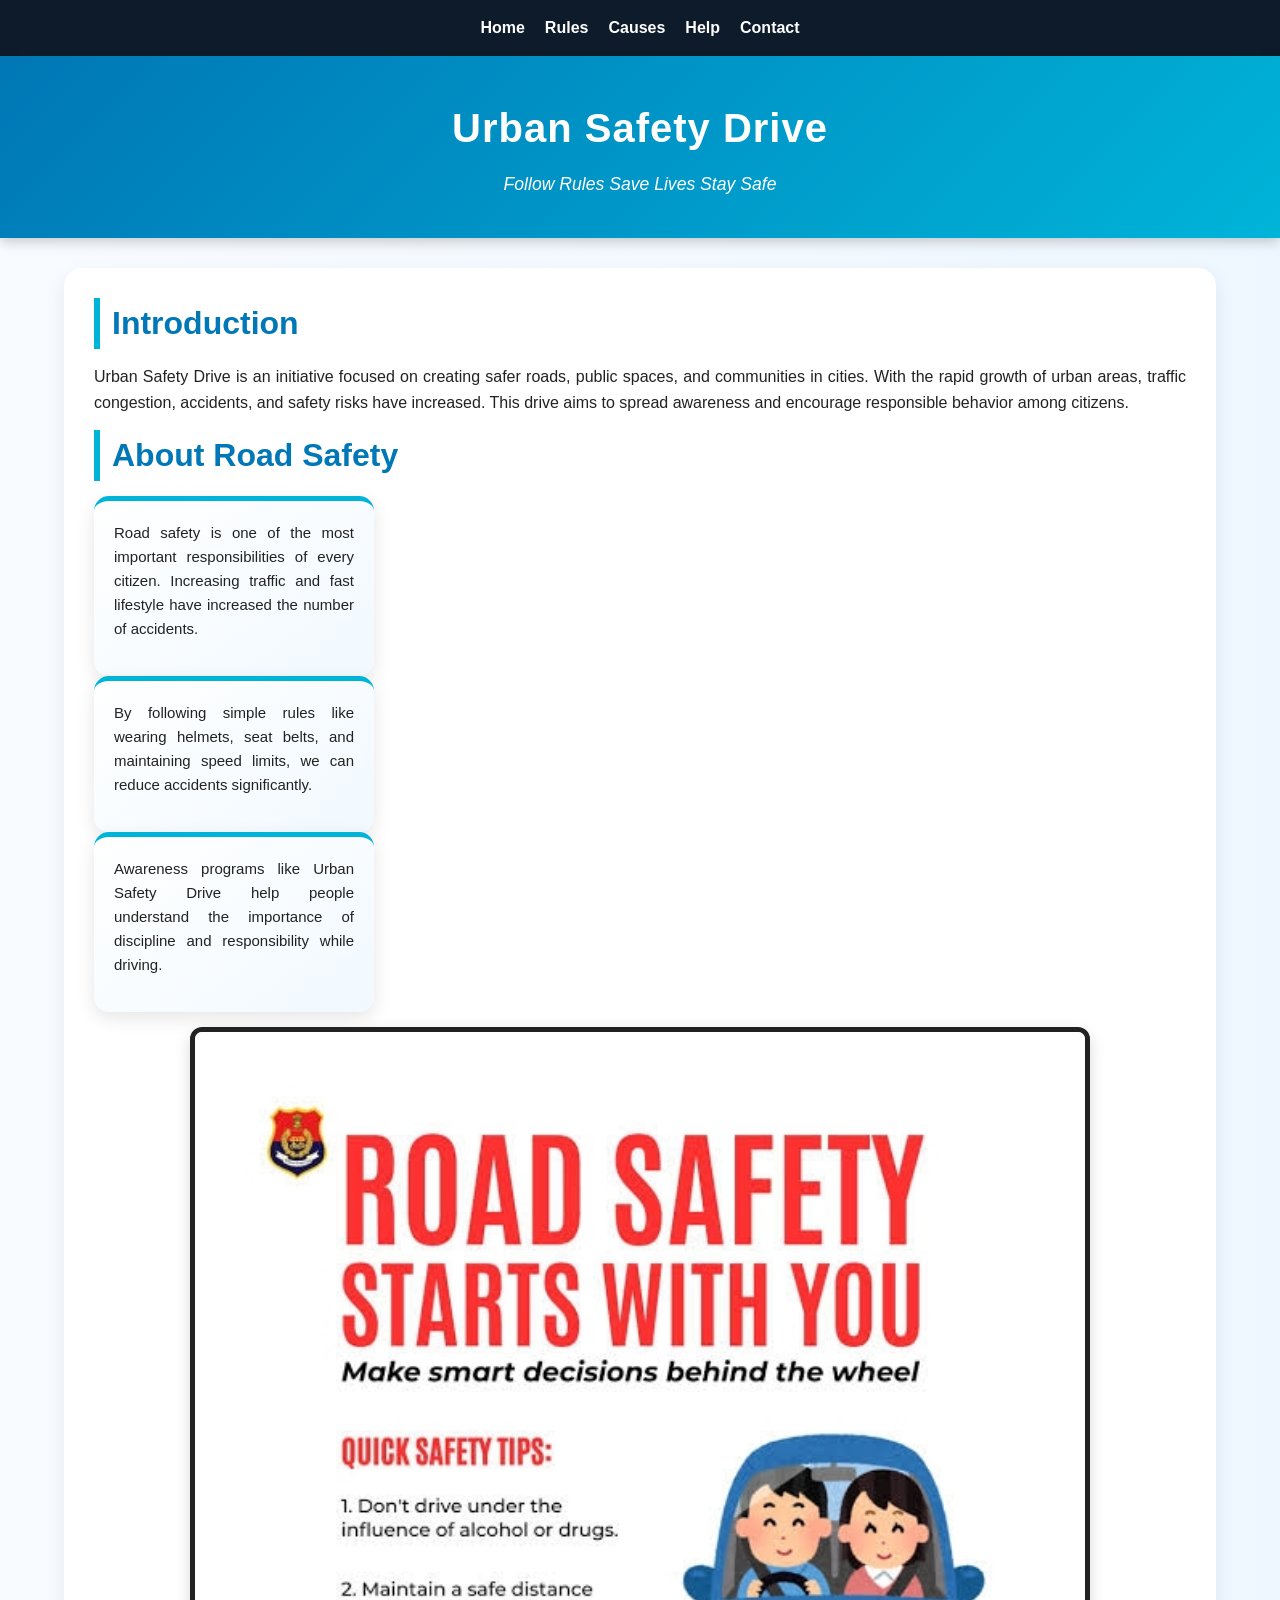
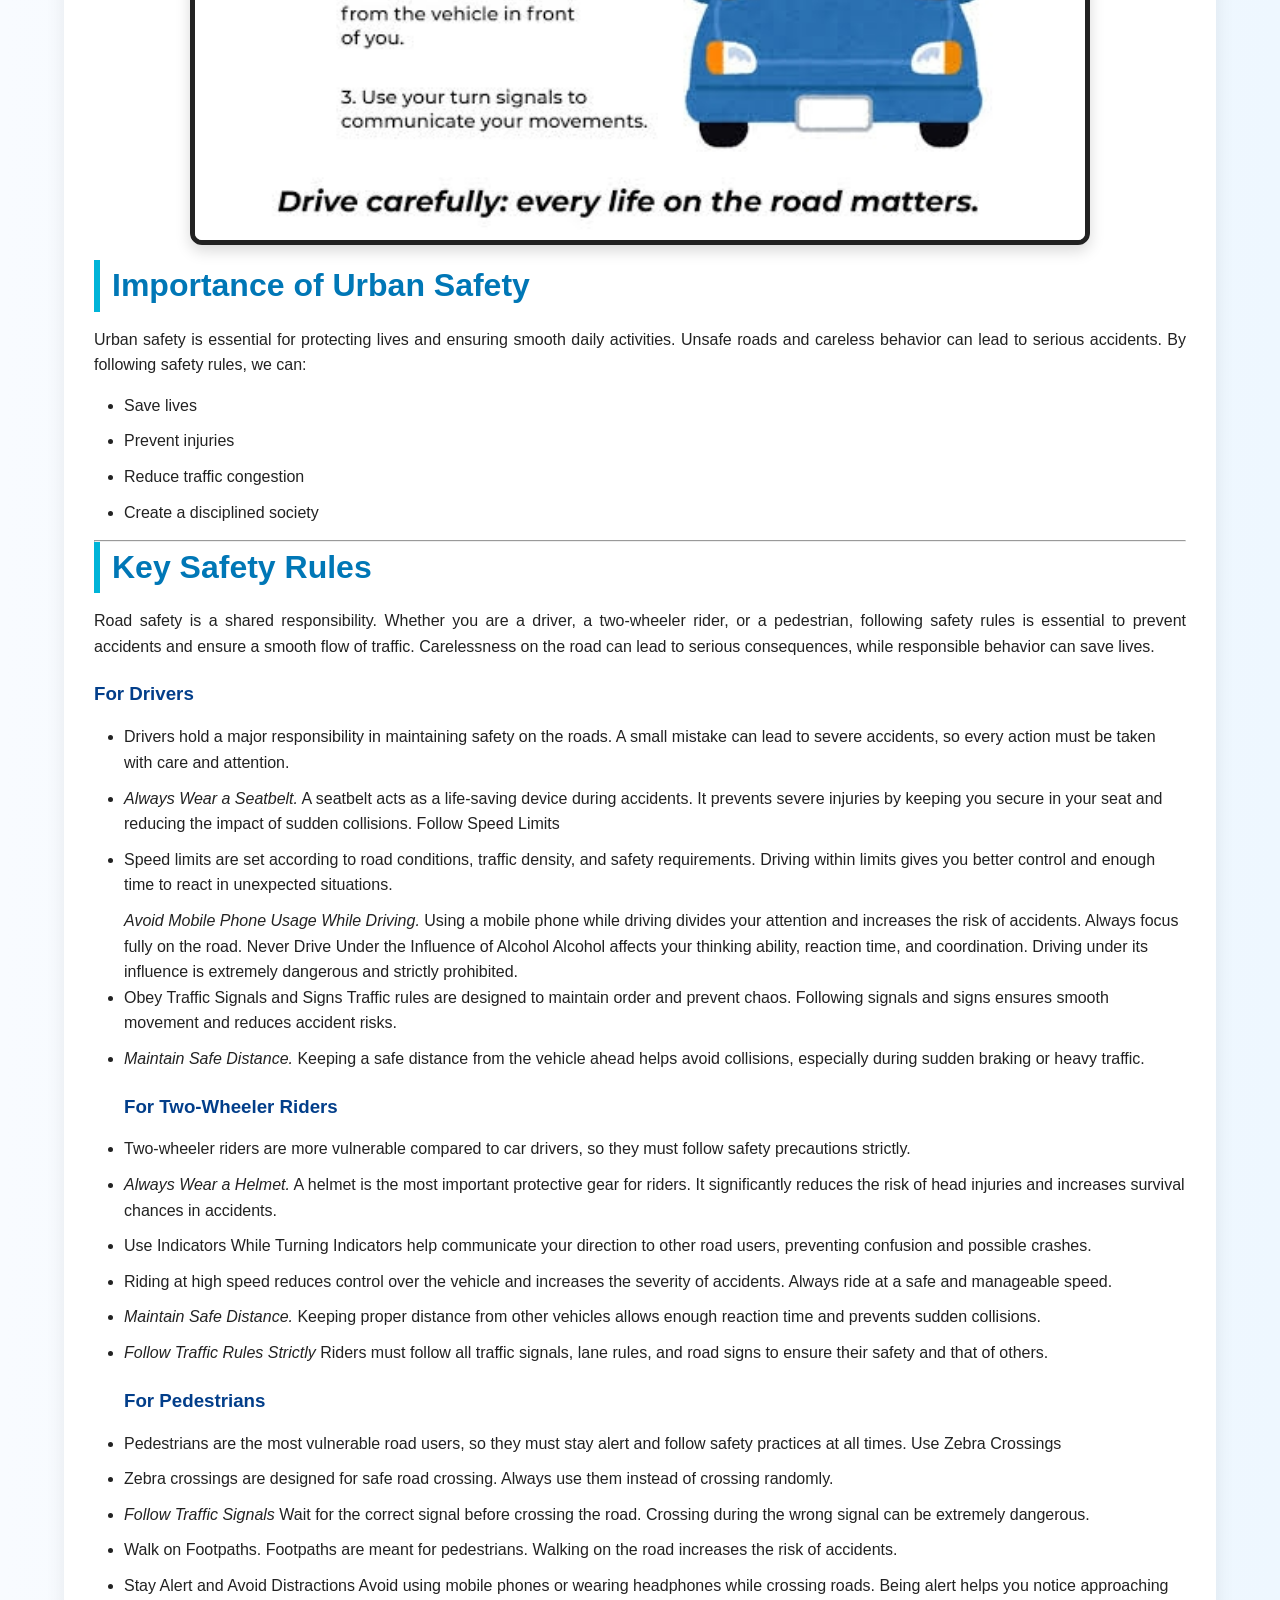
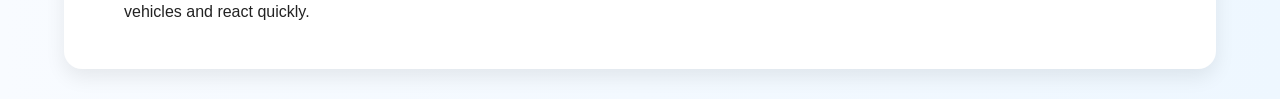
<file: index.html>
<!DOCTYPE html>
<html>
<head>
<title>Home</title>
<link rel="stylesheet" href="style.css">
</head>

<body>
    
<nav>
<a href="index.html">Home</a>
<a href="rules.html">Rules</a>
<a href="causes.html">Causes</a>
<a href="help.html">Help</a>
<a href="contact.html">Contact</a>
</nav>

<header>
<h1>Urban Safety Drive</h1>
<p><i>Follow Rules Save Lives Stay Safe</i></p>
</header>

<section>

<h2>Introduction</h2>

<p>Urban Safety Drive is an initiative focused on creating safer roads, public spaces, and communities in cities. With the rapid growth of urban areas, traffic congestion, accidents, and safety risks have increased. This drive aims to spread awareness and encourage responsible behavior among citizens.
</p>



<h2>About Road Safety</h2>

<div class="card">
<p>Road safety is one of the most important responsibilities of every citizen. Increasing traffic and fast lifestyle have increased the number of accidents.</p>
</div>

<div class="card">
<p>By following simple rules like wearing helmets, seat belts, and maintaining speed limits, we can reduce accidents significantly.</p>
</div>

<div class="card">
<p>Awareness programs like Urban Safety Drive help people understand the importance of discipline and responsibility while driving.</p>
</div>

<img src="home.jpg" border="5px" width="900">



<h2>Importance of Urban Safety</h2>
<p>Urban safety is essential for protecting lives and ensuring smooth daily activities. Unsafe roads and careless behavior can lead to serious accidents. By following safety rules, we can:
<ul>
<li>Save lives</li>
<li>Prevent injuries</li>
<li>Reduce traffic congestion</li>
<li>Create a disciplined society</li>
</ul>
</p>


<hr>

<h2>Key Safety Rules</h2>
<p>
Road safety is a shared responsibility. Whether you are a driver, a two-wheeler rider, or a pedestrian, following safety rules is essential to prevent accidents and ensure a smooth flow of traffic. Carelessness on the road can lead to serious consequences, while responsible behavior can save lives.
</p>
<h3>For Drivers</h3>
<p>
   <ul>
       <li>Drivers hold a major responsibility in maintaining safety on the roads. A small mistake can lead to severe accidents, so every action must be taken with care and attention.
       </li>

      <li><i>Always Wear a Seatbelt.</i>
A seatbelt acts as a life-saving device during accidents. It prevents severe injuries by keeping you secure in your seat and reducing the impact of sudden collisions.
Follow Speed Limits
     </li>

    <li>Speed limits are set according to road conditions, traffic density, and safety requirements. Driving within limits gives you better control and enough time to react in unexpected situations.
    </li>

    </li><i>Avoid Mobile Phone Usage While Driving.</i>
Using a mobile phone while driving divides your attention and increases the risk of accidents. Always focus fully on the road.
Never Drive Under the Influence of Alcohol
Alcohol affects your thinking ability, reaction time, and coordination. Driving under its influence is extremely dangerous and strictly prohibited.
    </li>

    <li>Obey Traffic Signals and Signs
Traffic rules are designed to maintain order and prevent chaos. Following signals and signs ensures smooth movement and reduces accident risks.
    </li>

    <li><i>Maintain Safe Distance.</i>
Keeping a safe distance from the vehicle ahead helps avoid collisions, especially during sudden braking or heavy traffic.
    </li>

</p>


<h3>For Two-Wheeler Riders</h3>
<p>
    <li>Two-wheeler riders are more vulnerable compared to car drivers, so they must follow safety precautions strictly.
    </li>
    <li><i>Always Wear a Helmet.</i>
A helmet is the most important protective gear for riders. It significantly reduces the risk of head injuries and increases survival chances in accidents.
    </li>
    <li>Use Indicators While Turning
Indicators help communicate your direction to other road users, preventing confusion and possible crashes.
    </li>
    <li>
Riding at high speed reduces control over the vehicle and increases the severity of accidents. Always ride at a safe and manageable speed.
    </li>
    <li><i>Maintain Safe Distance.</i>
Keeping proper distance from other vehicles allows enough reaction time and prevents sudden collisions.
    </li>
    <li><i>Follow Traffic Rules Strictly</i>
Riders must follow all traffic signals, lane rules, and road signs to ensure their safety and that of others.
    </li>
</p>
<h3>For Pedestrians</h3>
<p>
    <li>Pedestrians are the most vulnerable road users, so they must stay alert and follow safety practices at all times.
Use Zebra Crossings
    </li>
    <li>Zebra crossings are designed for safe road crossing. Always use them instead of crossing randomly.
    </li>
    <li><i>Follow Traffic Signals</i>
Wait for the correct signal before crossing the road. Crossing during the wrong signal can be extremely dangerous.
    </li>
    <li>Walk on Footpaths. Footpaths are meant for pedestrians. Walking on the road increases the risk of accidents.
    </li>
    <li>Stay Alert and Avoid Distractions
Avoid using mobile phones or wearing headphones while crossing roads. Being alert helps you notice approaching vehicles and react quickly.
    </li>
</p>

</section>
</body>
</html>
</file>
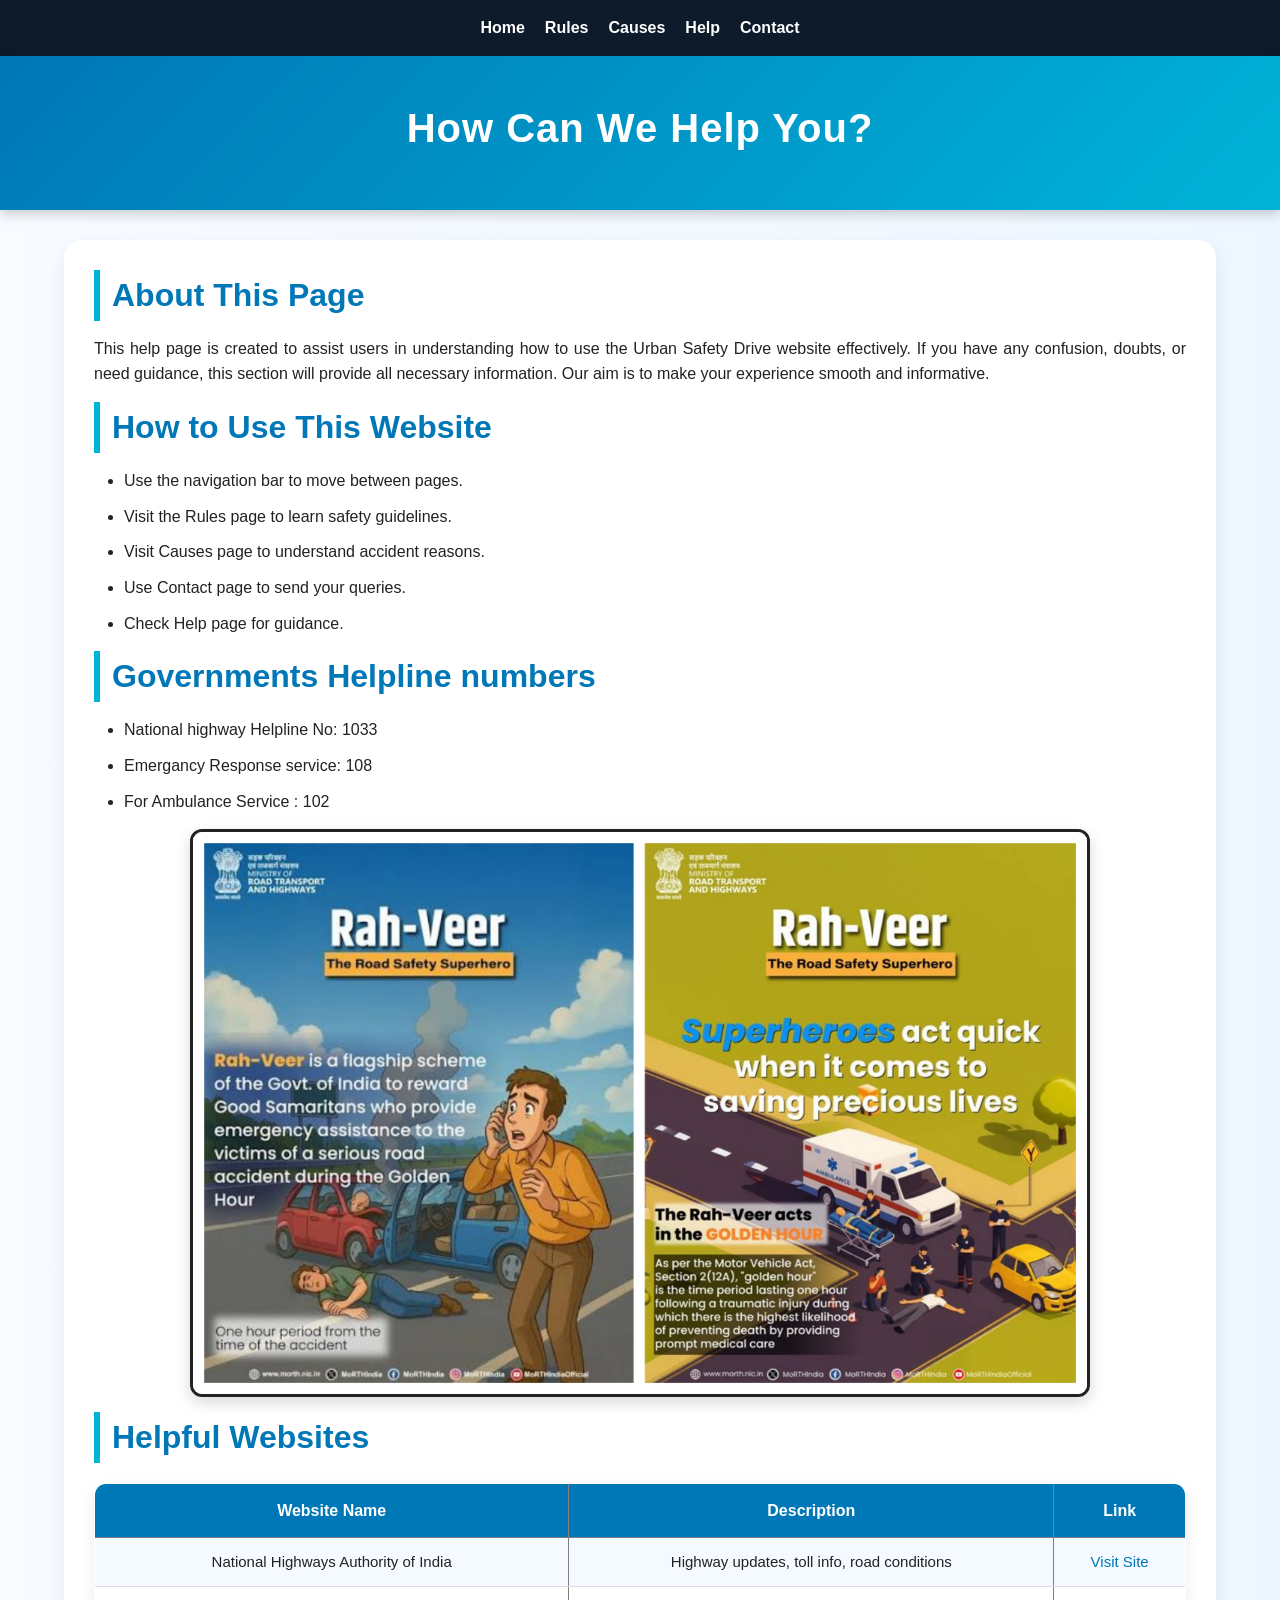
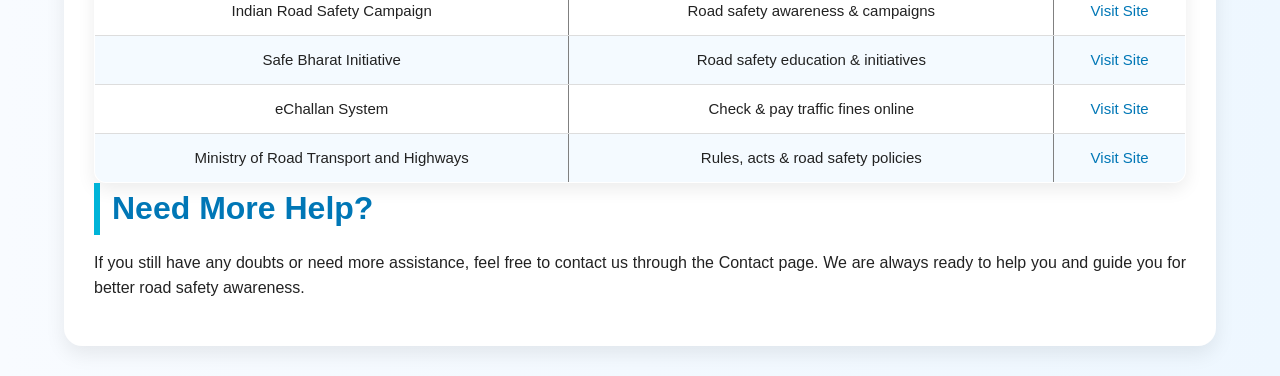
<file: help.html>
<!DOCTYPE html>
<html>
<head>
<title>Help</title>
<link rel="stylesheet" href="style.css">
</head>

<body>

<nav>
<a href="index.html">Home</a>
<a href="rules.html">Rules</a>
<a href="causes.html">Causes</a>
<a href="help.html">Help</a>
<a href="contact.html">Contact</a>
</nav>

<header>
<h1>How Can We Help You?</h1>
</header>

<section>

<h2>About This Page</h2>
<p>
This help page is created to assist users in understanding how to use the Urban Safety Drive website effectively. 
If you have any confusion, doubts, or need guidance, this section will provide all necessary information. 
Our aim is to make your experience smooth and informative.
</p>

<h2>How to Use This Website</h2>

<ul>
<li>Use the navigation bar to move between pages.</li>
<li>Visit the Rules page to learn safety guidelines.</li>
<li>Visit Causes page to understand accident reasons.</li>
<li>Use Contact page to send your queries.</li>
<li>Check Help page for guidance.</li>
</ul>


<h2>Governments Helpline numbers</h2>
<ul>
<li>National highway Helpline No: 1033</li>
<li>Emergancy Response service: 108</li>
<li>For Ambulance Service : 102</li>
</ul>


<img src="help.jpg" border="3px" width="900">

<h2>Helpful Websites</h2>
<table border="1" cellpadding="10" cellspacing="0" width="100%" >
    <tr>
        <th>Website Name</th>
        <th>Description</th>
        <th>Link</th>
    </tr>

    <tr>
        <td>National Highways Authority of India</td>
        <td>Highway updates, toll info, road conditions</td>
        <td><a href="https://nhai.gov.in" target="_blank">Visit Site</a></td>
    </tr>

    <tr>
        <td>Indian Road Safety Campaign</td>
        <td>Road safety awareness & campaigns</td>
        <td><a href="https://www.mygov.in/campaigns/national-road-safety/" target="_blank">Visit Site</a></td>
    </tr>

    <tr>
        <td>Safe Bharat Initiative</td>
        <td>Road safety education & initiatives</td>
        <td><a href="https://safebharat.in" target="_blank">Visit Site</a></td>
    </tr>

    <tr>
        <td>eChallan System</td>
        <td>Check & pay traffic fines online</td>
        <td><a href="https://echallan.parivahan.gov.in" target="_blank">Visit Site</a></td>
    </tr>

    <tr>
        <td>Ministry of Road Transport and Highways</td>
        <td>Rules, acts & road safety policies</td>
        <td><a href="https://morth.nic.in" target="_blank">Visit Site</a></td>
    </tr>

</table>


<h2>Need More Help?</h2>

<p>
If you still have any doubts or need more assistance, feel free to contact us through the Contact page. 
We are always ready to help you and guide you for better road safety awareness.
</p>

</section>

</body>
</html>
</file>
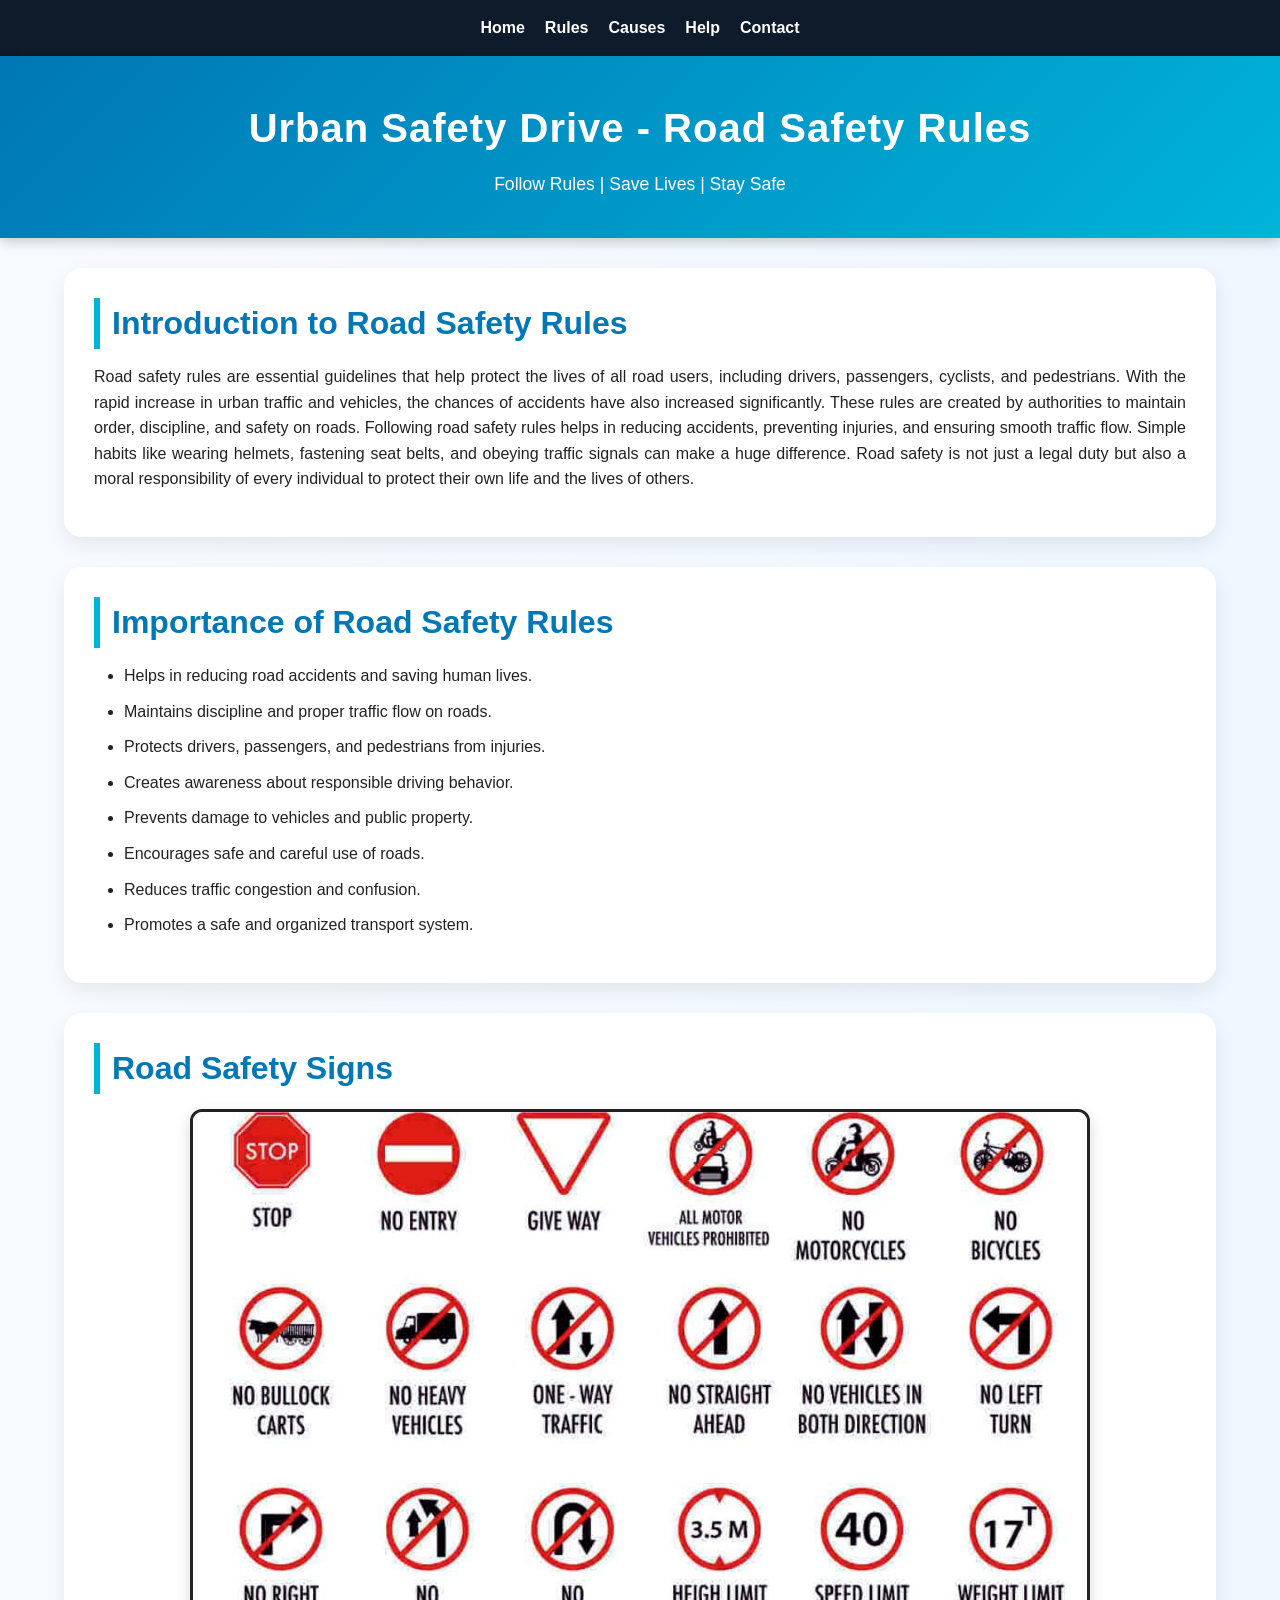
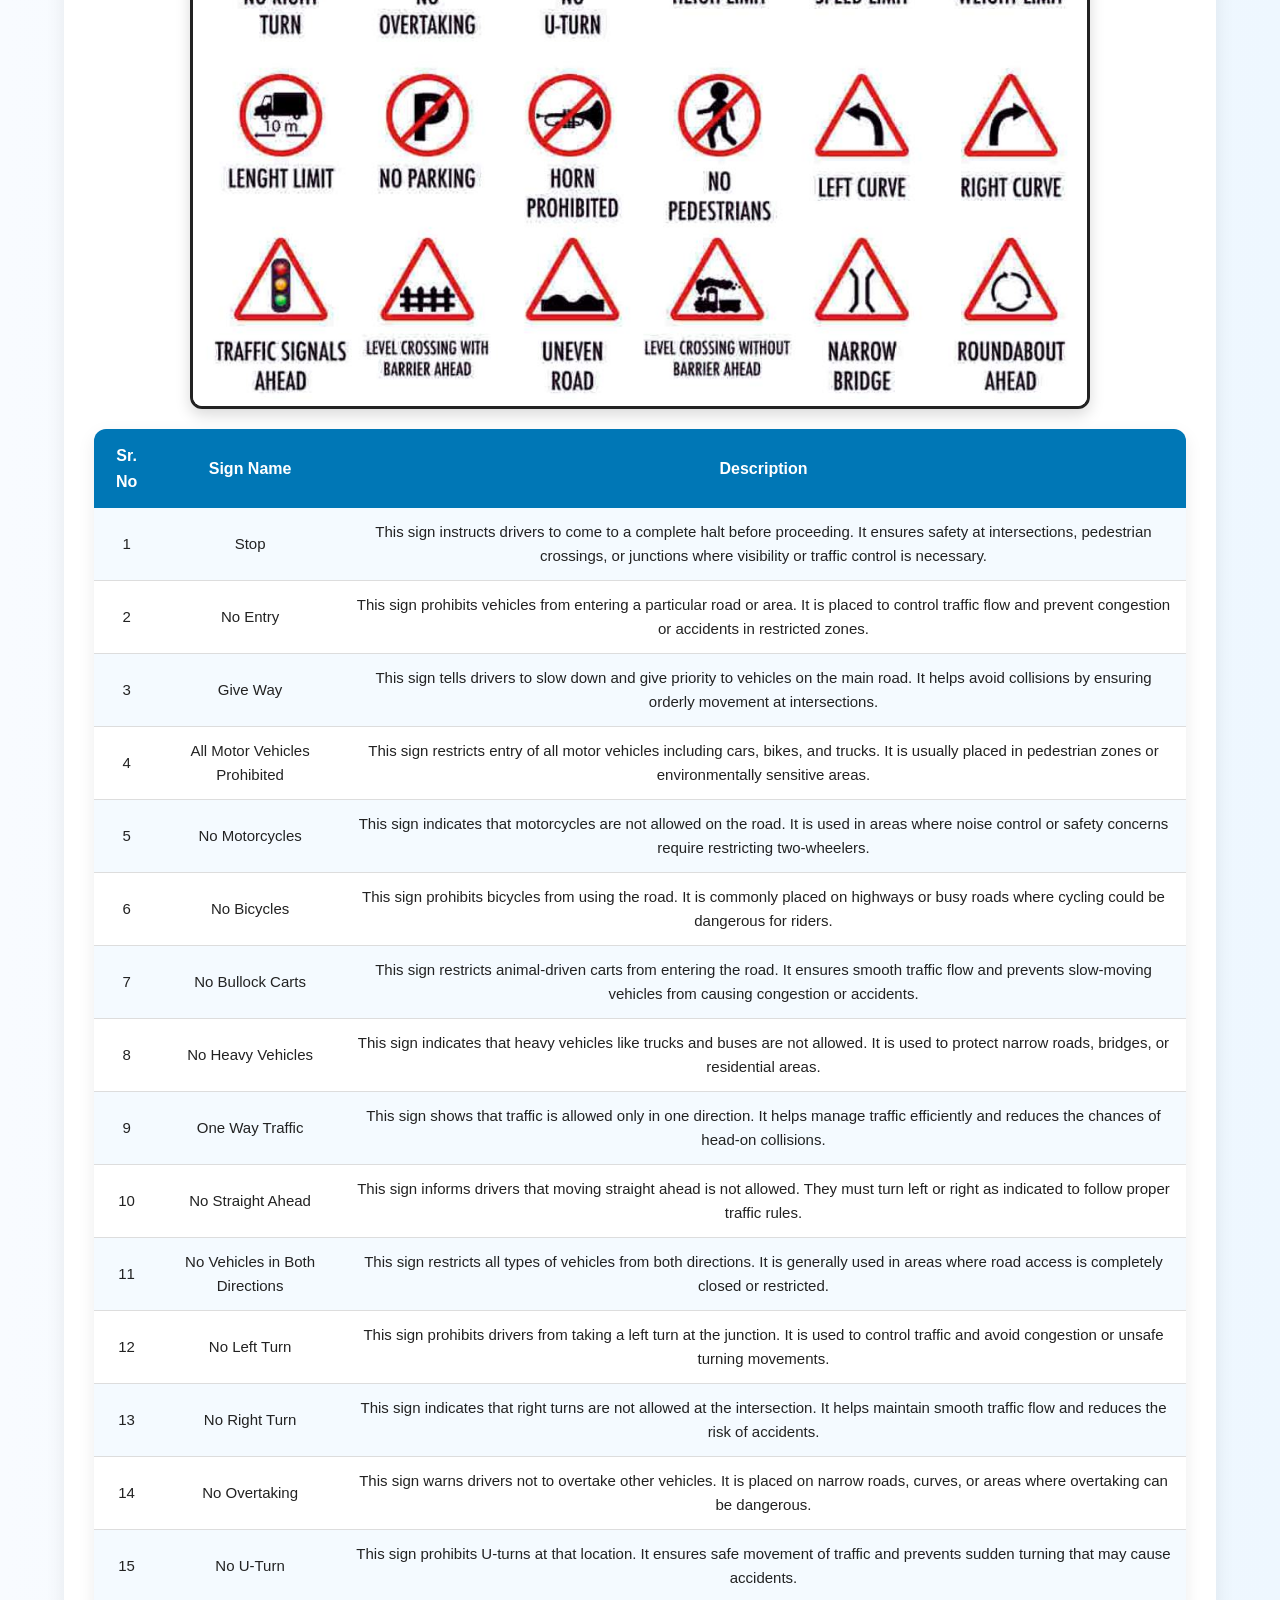
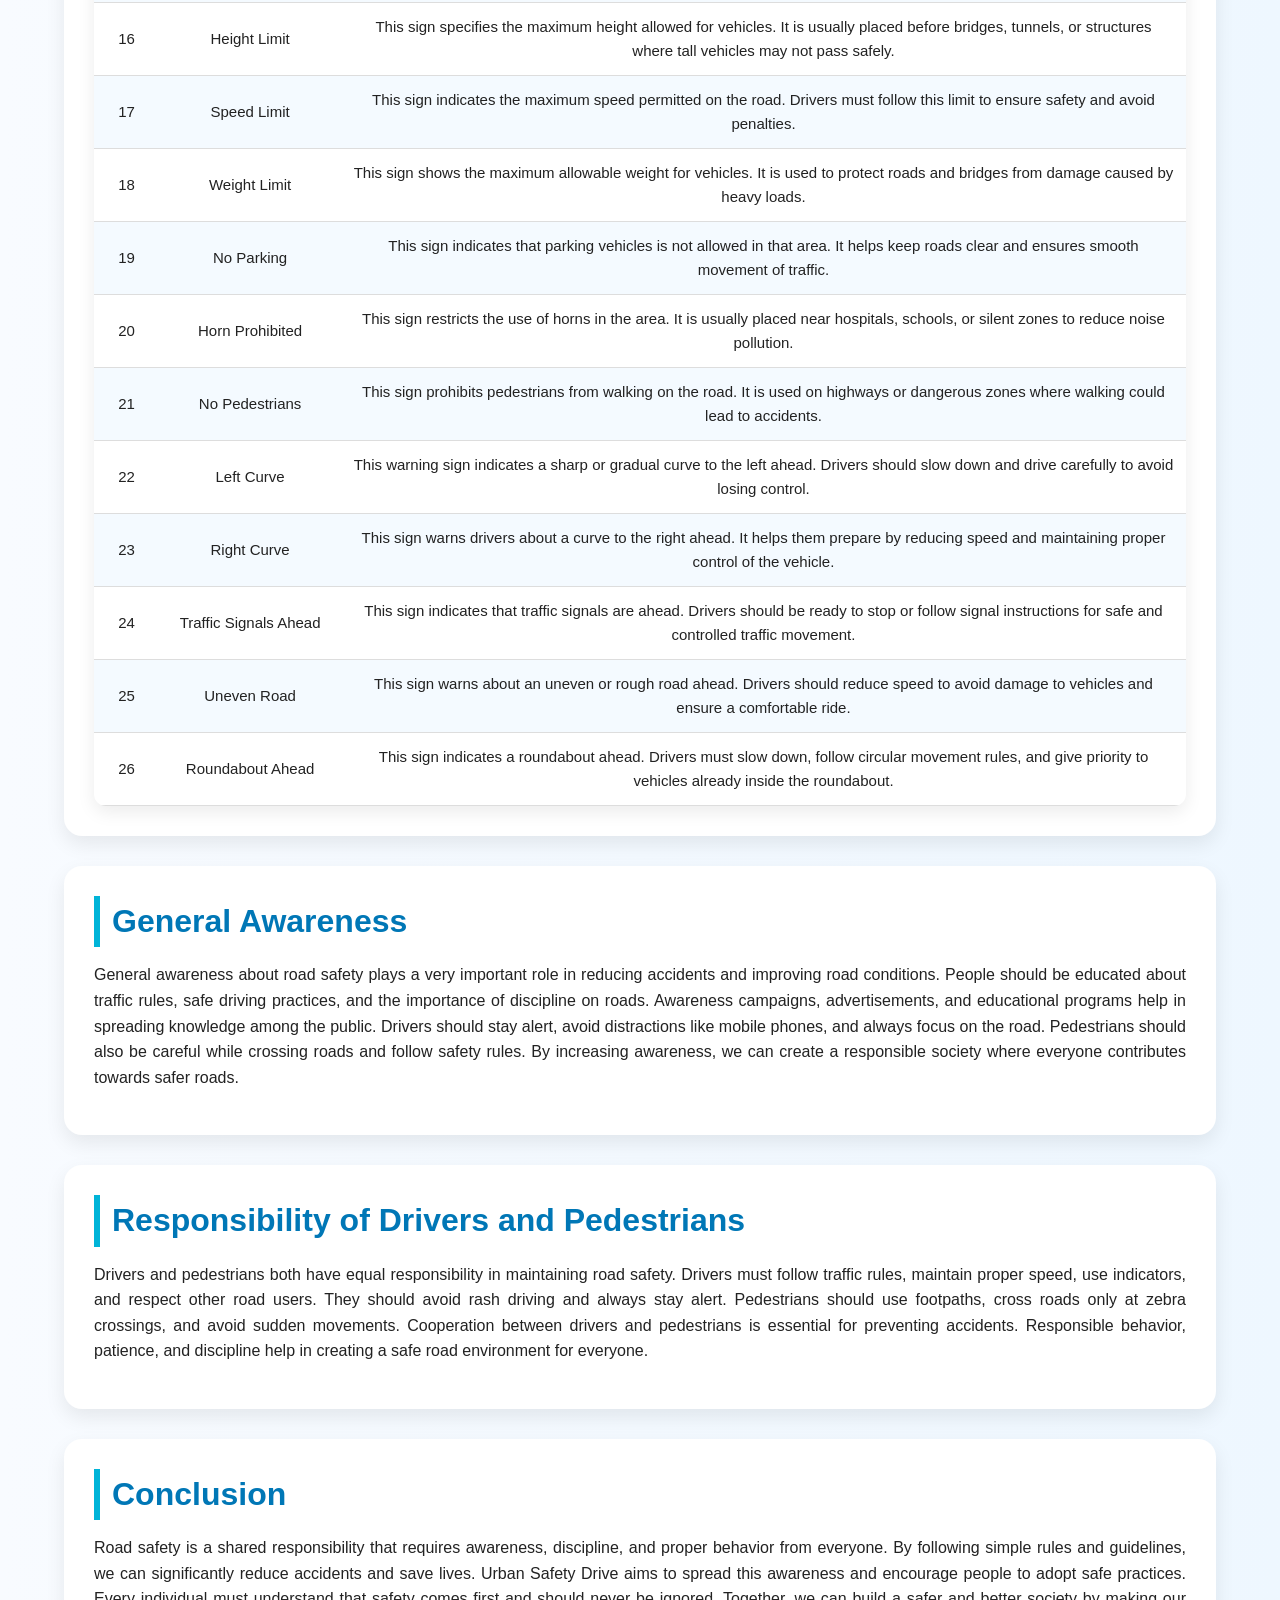
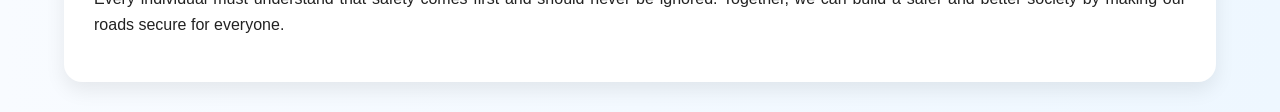
<file: rules.html>
<!DOCTYPE html>
<html>
<head>
<title>Rules</title>
<link rel="stylesheet" href="style.css">
</head>

<body>

<nav>
<a href="index.html">Home</a>
<a href="rules.html">Rules</a>
<a href="causes.html">Causes</a>
<a href="help.html">Help</a>
<a href="contact.html">Contact</a>
</nav>

<header>
<h1>Urban Safety Drive - Road Safety Rules</h1>
<p>Follow Rules | Save Lives | Stay Safe</p>
</header>

<section>

<h2>Introduction to Road Safety Rules</h2>
<p>
Road safety rules are essential guidelines that help protect the lives of all road users, including drivers, 
passengers, cyclists, and pedestrians. With the rapid increase in urban traffic and vehicles, the chances 
of accidents have also increased significantly. These rules are created by authorities to maintain order, 
discipline, and safety on roads. Following road safety rules helps in reducing accidents, preventing injuries, 
and ensuring smooth traffic flow. Simple habits like wearing helmets, fastening seat belts, and obeying 
traffic signals can make a huge difference. Road safety is not just a legal duty but also a moral 
responsibility of every individual to protect their own life and the lives of others.
</p>

</section>

<section>

<h2>Importance of Road Safety Rules</h2>

<ul>
<li>Helps in reducing road accidents and saving human lives.</li>
<li>Maintains discipline and proper traffic flow on roads.</li>
<li>Protects drivers, passengers, and pedestrians from injuries.</li>
<li>Creates awareness about responsible driving behavior.</li>
<li>Prevents damage to vehicles and public property.</li>
<li>Encourages safe and careful use of roads.</li>
<li>Reduces traffic congestion and confusion.</li>
<li>Promotes a safe and organized transport system.</li>
</ul>

</section>



<section>
    <h2>Road Safety Signs</h2>
    
    <img src="rules.jpg" border="3px" width="900" height="1000">

    <table >
        <tr>
            <th>Sr. No</th>
            <th>Sign Name</th>
            <th>Description</th>
        </tr>

        <tr>
            <td>1</td>
            <td>Stop</td>
            <td>This sign instructs drivers to come to a complete halt before proceeding. It ensures safety at intersections, pedestrian crossings, or junctions where visibility or traffic control is necessary.</td>
        </tr>

        <tr>
            <td>2</td>
            <td>No Entry</td>
            <td>This sign prohibits vehicles from entering a particular road or area. It is placed to control traffic flow and prevent congestion or accidents in restricted zones.</td>
        </tr>

        <tr>
            <td>3</td>
            <td>Give Way</td>
            <td>This sign tells drivers to slow down and give priority to vehicles on the main road. It helps avoid collisions by ensuring orderly movement at intersections.</td>
        </tr>

        <tr>
            <td>4</td>
            <td>All Motor Vehicles Prohibited</td>
            <td>This sign restricts entry of all motor vehicles including cars, bikes, and trucks. It is usually placed in pedestrian zones or environmentally sensitive areas.</td>
        </tr>

        <tr>
            <td>5</td>
            <td>No Motorcycles</td>
            <td>This sign indicates that motorcycles are not allowed on the road. It is used in areas where noise control or safety concerns require restricting two-wheelers.</td>
        </tr>

        <tr>
            <td>6</td>
            <td>No Bicycles</td>
            <td>This sign prohibits bicycles from using the road. It is commonly placed on highways or busy roads where cycling could be dangerous for riders.</td>
        </tr>

        <tr>
            <td>7</td>
            <td>No Bullock Carts</td>
            <td>This sign restricts animal-driven carts from entering the road. It ensures smooth traffic flow and prevents slow-moving vehicles from causing congestion or accidents.</td>
        </tr>

        <tr>
            <td>8</td>
            <td>No Heavy Vehicles</td>
            <td>This sign indicates that heavy vehicles like trucks and buses are not allowed. It is used to protect narrow roads, bridges, or residential areas.</td>
        </tr>

        <tr>
            <td>9</td>
            <td>One Way Traffic</td>
            <td>This sign shows that traffic is allowed only in one direction. It helps manage traffic efficiently and reduces the chances of head-on collisions.</td>
        </tr>

        <tr>
            <td>10</td>
            <td>No Straight Ahead</td>
            <td>This sign informs drivers that moving straight ahead is not allowed. They must turn left or right as indicated to follow proper traffic rules.</td>
        </tr>

        <tr>
            <td>11</td>
            <td>No Vehicles in Both Directions</td>
            <td>This sign restricts all types of vehicles from both directions. It is generally used in areas where road access is completely closed or restricted.</td>
        </tr>

        <tr>
            <td>12</td>
            <td>No Left Turn</td>
            <td>This sign prohibits drivers from taking a left turn at the junction. It is used to control traffic and avoid congestion or unsafe turning movements.</td>
        </tr>

        <tr>
            <td>13</td>
            <td>No Right Turn</td>
            <td>This sign indicates that right turns are not allowed at the intersection. It helps maintain smooth traffic flow and reduces the risk of accidents.</td>
        </tr>

        <tr>
            <td>14</td>
            <td>No Overtaking</td>
            <td>This sign warns drivers not to overtake other vehicles. It is placed on narrow roads, curves, or areas where overtaking can be dangerous.</td>
        </tr>

        <tr>
            <td>15</td>
            <td>No U-Turn</td>
            <td>This sign prohibits U-turns at that location. It ensures safe movement of traffic and prevents sudden turning that may cause accidents.</td>
        </tr>

        <tr>
            <td>16</td>
            <td>Height Limit</td>
            <td>This sign specifies the maximum height allowed for vehicles. It is usually placed before bridges, tunnels, or structures where tall vehicles may not pass safely.</td>
        </tr>

        <tr>
            <td>17</td>
            <td>Speed Limit</td>
            <td>This sign indicates the maximum speed permitted on the road. Drivers must follow this limit to ensure safety and avoid penalties.</td>
        </tr>

        <tr>
            <td>18</td>
            <td>Weight Limit</td>
            <td>This sign shows the maximum allowable weight for vehicles. It is used to protect roads and bridges from damage caused by heavy loads.</td>
        </tr>

        <tr>
            <td>19</td>
            <td>No Parking</td>
            <td>This sign indicates that parking vehicles is not allowed in that area. It helps keep roads clear and ensures smooth movement of traffic.</td>
        </tr>

        <tr>
            <td>20</td>
            <td>Horn Prohibited</td>
            <td>This sign restricts the use of horns in the area. It is usually placed near hospitals, schools, or silent zones to reduce noise pollution.</td>
        </tr>

        <tr>
            <td>21</td>
            <td>No Pedestrians</td>
            <td>This sign prohibits pedestrians from walking on the road. It is used on highways or dangerous zones where walking could lead to accidents.</td>
        </tr>

        <tr>
            <td>22</td>
            <td>Left Curve</td>
            <td>This warning sign indicates a sharp or gradual curve to the left ahead. Drivers should slow down and drive carefully to avoid losing control.</td>
        </tr>

        <tr>
            <td>23</td>
            <td>Right Curve</td>
            <td>This sign warns drivers about a curve to the right ahead. It helps them prepare by reducing speed and maintaining proper control of the vehicle.</td>
        </tr>

        <tr>
            <td>24</td>
            <td>Traffic Signals Ahead</td>
            <td>This sign indicates that traffic signals are ahead. Drivers should be ready to stop or follow signal instructions for safe and controlled traffic movement.</td>
        </tr>

        <tr>
            <td>25</td>
            <td>Uneven Road</td>
            <td>This sign warns about an uneven or rough road ahead. Drivers should reduce speed to avoid damage to vehicles and ensure a comfortable ride.</td>
        </tr>

        <tr>
            <td>26</td>
            <td>Roundabout Ahead</td>
            <td>This sign indicates a roundabout ahead. Drivers must slow down, follow circular movement rules, and give priority to vehicles already inside the roundabout.</td>
        </tr>

    </table>

</section>

</body>


<section>

<h2>General Awareness</h2>

<p>
General awareness about road safety plays a very important role in reducing accidents and improving road 
conditions. People should be educated about traffic rules, safe driving practices, and the importance of 
discipline on roads. Awareness campaigns, advertisements, and educational programs help in spreading 
knowledge among the public. Drivers should stay alert, avoid distractions like mobile phones, and always 
focus on the road. Pedestrians should also be careful while crossing roads and follow safety rules. By 
increasing awareness, we can create a responsible society where everyone contributes towards safer roads.
</p>

</section>

<section>

<h2>Responsibility of Drivers and Pedestrians</h2>

<p>
Drivers and pedestrians both have equal responsibility in maintaining road safety. Drivers must follow 
traffic rules, maintain proper speed, use indicators, and respect other road users. They should avoid 
rash driving and always stay alert. Pedestrians should use footpaths, cross roads only at zebra crossings, 
and avoid sudden movements. Cooperation between drivers and pedestrians is essential for preventing 
accidents. Responsible behavior, patience, and discipline help in creating a safe road environment for 
everyone.
</p>

</section>

<section>

<h2>Conclusion</h2>

<p>
Road safety is a shared responsibility that requires awareness, discipline, and proper behavior from 
everyone. By following simple rules and guidelines, we can significantly reduce accidents and save lives. 
Urban Safety Drive aims to spread this awareness and encourage people to adopt safe practices. Every 
individual must understand that safety comes first and should never be ignored. Together, we can build 
a safer and better society by making our roads secure for everyone.
</p>

</section>

</body>
</file>
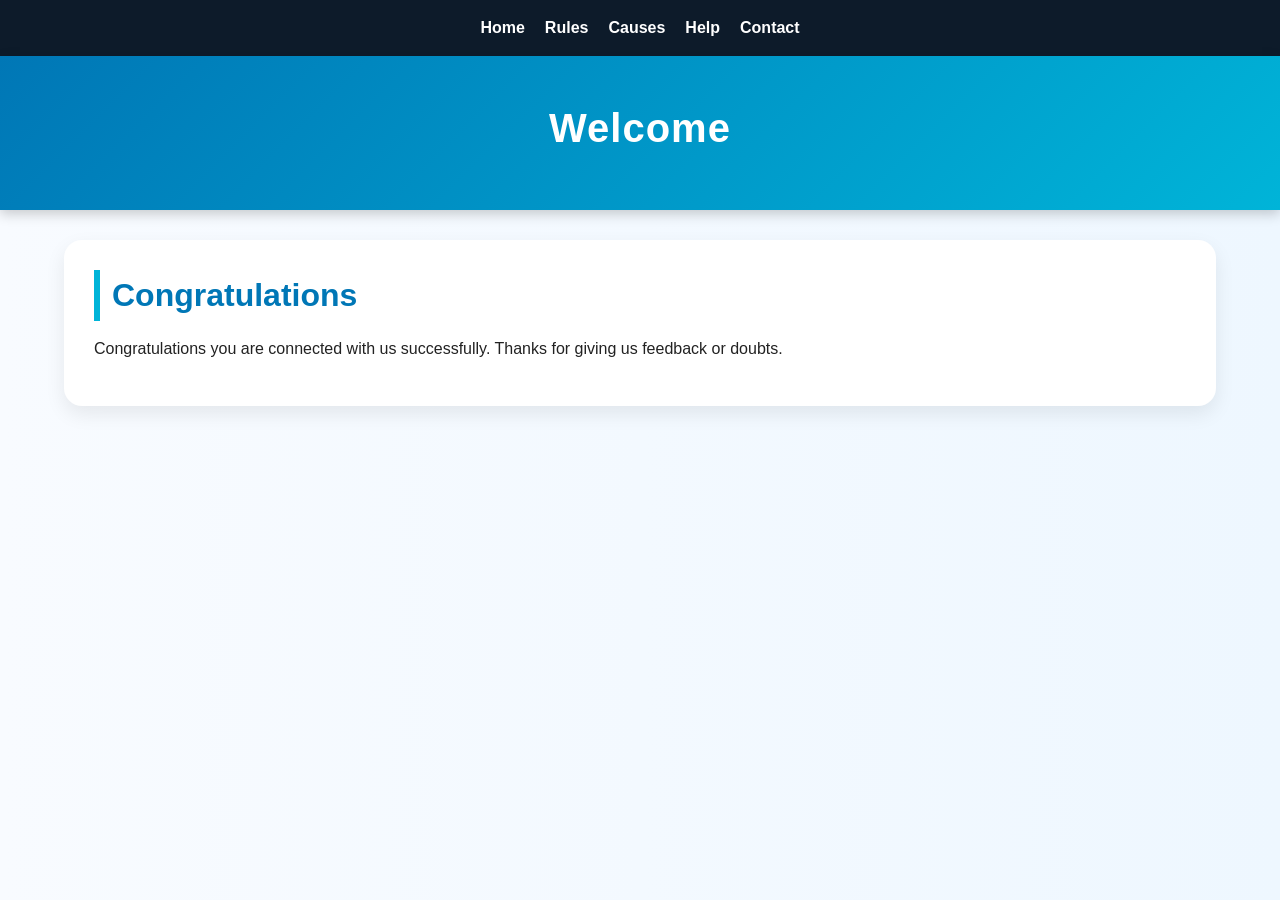
<file: success.html>
<!DOCTYPE html>
<html>
<head>
<title>Success</title>
<link rel="stylesheet" href="style.css">
</head>

<body>

<nav>
<a href="index.html">Home</a>
<a href="rules.html">Rules</a>
<a href="causes.html">Causes</a>
<a href="hepl.html">Help</a>
<a href="contact.html">Contact</a>
</nav>

<header>
<h1>Welcome</h1>
</header>

<section>

<h2>Congratulations</h2>

<p>
Congratulations you are connected with us successfully.
Thanks for giving us feedback or doubts.
</p>

</section>




</body>
</html>
</file>
<file: style.css>
/* =========================
   GLOBAL STYLING
========================= */
* {
    margin: 0;
    padding: 0;
    box-sizing: border-box;
    font-family: Arial, Helvetica, sans-serif;
    scroll-behavior: smooth;
}

body {
    background: linear-gradient(to right, #f8fbff, #eef7ff);
    color: #222;
    line-height: 1.6;
}

/* =========================
   HEADER
========================= */
header {
    background: linear-gradient(135deg, #0077b6, #00b4d8);
    color: white;
    text-align: center;
    padding: 40px 20px;
    box-shadow: 0 4px 12px rgba(0,0,0,0.2);
}

header h1 {
    font-size: 2.5rem;
    margin-bottom: 10px;
    letter-spacing: 1px;
}

header p {
    font-size: 1.1rem;
    max-width: 800px;
    margin: auto;
}

/* =========================
   NAVIGATION BAR
========================= */

nav{
    background:#0d1b2a;
    padding:15px;
    display:flex;                 /* 🔥 change */
    justify-content:center;       /* center items */
    flex-wrap:nowrap;             /* 🔥 prevent next line */
    overflow-x:auto;              /* 🔥 scroll if needed */
}

nav a{
    color:white;
    margin:0 10px;                /* 🔥 reduced spacing */
    text-decoration:none;
    font-weight:bold;
    white-space:nowrap;           /* 🔥 prevent text break */
}

nav ul {
    list-style: none;
    display: flex;
    justify-content: center;
    flex-wrap: wrap;
}

nav ul li {
    margin: 8px 15px;
}

nav ul li a {
    text-decoration: none;
    color: white;
    font-size: 17px;
    font-weight: bold;
    padding: 10px 16px;
    border-radius: 25px;
    transition: 0.3s ease;
}

nav ul li a:hover {
    background: #00b4d8;
    color: #fff;
    box-shadow: 0 0 10px rgba(255,255,255,0.3);
}

/* =========================
   SECTION STYLING
========================= */
section {
    width: 90%;
    max-width: 1200px;
    margin: 30px auto;
    background: white;
    padding: 30px;
    border-radius: 18px;
    box-shadow: 0 8px 20px rgba(0,0,0,0.08);
    animation: fadeIn 1s ease;
}

section h2 {
    color: #0077b6;
    margin-bottom: 15px;
    font-size: 2rem;
    border-left: 6px solid #00b4d8;
    padding-left: 12px;
}

section h3 {
    color: #023e8a;
    margin-top: 20px;
    margin-bottom: 10px;
}

section p {
    font-size: 16px;
    margin-bottom: 15px;
    text-align: justify;
}

/* =========================
   LISTS
========================= */
ul, ol {
    margin: 15px 0 15px 30px;
}

ul li, ol li {
    margin-bottom: 10px;
    font-size: 16px;
}

/* =========================
   CARDS
========================= */
.card-container {
    display: flex;
    flex-wrap: wrap;
    gap: 20px;
    justify-content: center;
    margin-top: 20px;
}

.card {
    background: linear-gradient(145deg, #ffffff, #f1f9ff);
    width: 280px;
    border-radius: 15px;
    padding: 20px;
    box-shadow: 0 6px 18px rgba(0,0,0,0.1);
    transition: transform 0.3s ease, box-shadow 0.3s ease;
    border-top: 5px solid #00b4d8;
}

.card:hover {
    transform: translateY(-8px);
    box-shadow: 0 10px 24px rgba(0,0,0,0.15);
}

.card h3 {
    color: #0077b6;
    margin-bottom: 10px;
    text-align: center;
}

.card p {
    font-size: 15px;
    text-align: justify;
}

/* =========================
   IMAGES
========================= */
img {
    max-width: 100%;
    height: auto;
    border-radius: 12px;
    display: block;
    margin: 15px auto;
    box-shadow: 0 6px 15px rgba(0,0,0,0.15);
    transition: transform 0.3s ease;
}

img:hover {
    transform: scale(1.03);
}

/* =========================
   TABLE STYLING
========================= */
table {
    width: 100%;
    border-collapse: collapse;
    margin-top: 20px;
    overflow: hidden;
    border-radius: 12px;
    box-shadow: 0 6px 18px rgba(0,0,0,0.08);
}

table th {
    background: #0077b6;
    color: white;
    padding: 14px;
    font-size: 16px;
    text-align: center;
}

table td {
    padding: 12px;
    border-bottom: 1px solid #ddd;
    text-align: center;
    font-size: 15px;
}

table tr:nth-child(even) {
    background: #f4faff;
}

table tr:hover {
    background: #dff6ff;
    transition: 0.3s;
}

/* =========================
   LINKS
========================= */
a {
    color: #0077b6;
    text-decoration: none;
    transition: 0.3s;
}

a:hover {
    color: #00b4d8;
    text-decoration: underline;
}

/* =========================
   BUTTONS
========================= */
button,
input[type="submit"],
input[type="reset"] {
    background: linear-gradient(135deg, #0077b6, #00b4d8);
    color: white;
    border: none;
    padding: 12px 22px;
    margin: 10px 5px 0 0;
    border-radius: 30px;
    cursor: pointer;
    font-size: 16px;
    font-weight: bold;
    transition: 0.3s ease;
    box-shadow: 0 5px 12px rgba(0,0,0,0.15);
}

button:hover,
input[type="submit"]:hover,
input[type="reset"]:hover {
    background: linear-gradient(135deg, #023e8a, #0096c7);
    transform: translateY(-2px);
}

/* =========================
   FORM STYLING
========================= */
form {
    background: #f9fcff;
    padding: 25px;
    border-radius: 15px;
    box-shadow: 0 5px 14px rgba(0,0,0,0.08);
    margin-top: 20px;
}

form label {
    display: block;
    margin-bottom: 8px;
    font-weight: bold;
    color: #023e8a;
}

input[type="text"],
input[type="email"],
input[type="number"],
input[type="tel"],
input[type="date"],
select,
textarea {
    width: 100%;
    padding: 12px;
    margin-bottom: 18px;
    border: 1px solid #bcdff1;
    border-radius: 10px;
    outline: none;
    font-size: 15px;
    transition: 0.3s;
    background: #fff;
}

input:focus,
select:focus,
textarea:focus {
    border-color: #00b4d8;
    box-shadow: 0 0 8px rgba(0,180,216,0.3);
}

textarea {
    resize: vertical;
    min-height: 120px;
}

/* =========================
   FOOTER
========================= */
footer {
    background: #023e8a;
    color: white;
    text-align: center;
    padding: 20px;
    margin-top: 30px;
    font-size: 15px;
}

/* =========================
   CONTACT PAGE SPECIAL
========================= */
.contact-info {
    background: #f1faff;
    padding: 20px;
    border-left: 6px solid #00b4d8;
    border-radius: 12px;
    margin-bottom: 20px;
}

.contact-info p {
    margin-bottom: 10px;
}

/* =========================
   HELP PAGE SPECIAL
========================= */
.help-box {
    background: #fff8e6;
    border-left: 6px solid #ffb703;
    padding: 18px;
    border-radius: 12px;
    margin-top: 15px;
}

.help-box h3 {
    color: #d97706;
}

/* =========================
   HOME PAGE HERO
========================= */
.hero {
    text-align: center;
    padding: 60px 20px;
    background: linear-gradient(rgba(0,119,182,0.75), rgba(0,180,216,0.75)),
                url('your-image.jpg') center/cover no-repeat;
    color: white;
    border-radius: 0 0 25px 25px;
}

.hero h1 {
    font-size: 3rem;
    margin-bottom: 15px;
}

.hero p {
    font-size: 18px;
    max-width: 700px;
    margin: auto;
}

/* =========================
   RULES / CAUSES BOX
========================= */
.info-box {
    background: #eef9ff;
    border-left: 5px solid #0077b6;
    padding: 18px;
    margin: 15px 0;
    border-radius: 12px;
    transition: 0.3s;
}

.info-box:hover {
    transform: translateX(5px);
    background: #dff6ff;
}

/* =========================
   ANIMATIONS
========================= */
@keyframes fadeIn {
    from {
        opacity: 0;
        transform: translateY(25px);
    }
    to {
        opacity: 1;
        transform: translateY(0);
    }
}

/* =========================
   RESPONSIVE DESIGN
========================= */
@media (max-width: 768px) {
    header h1 {
        font-size: 2rem;
    }

    nav ul {
        flex-direction: column;
        align-items: center;
    }

    .card-container {
        flex-direction: column;
        align-items: center;
    }

    .card {
        width: 90%;
    }

    section {
        width: 95%;
        padding: 20px;
    }

    .hero h1 {
        font-size: 2.2rem;
    }

    .hero p {
        font-size: 16px;
    }

    table th,
    table td {
        font-size: 14px;
        padding: 10px;
    }
}
</file>
